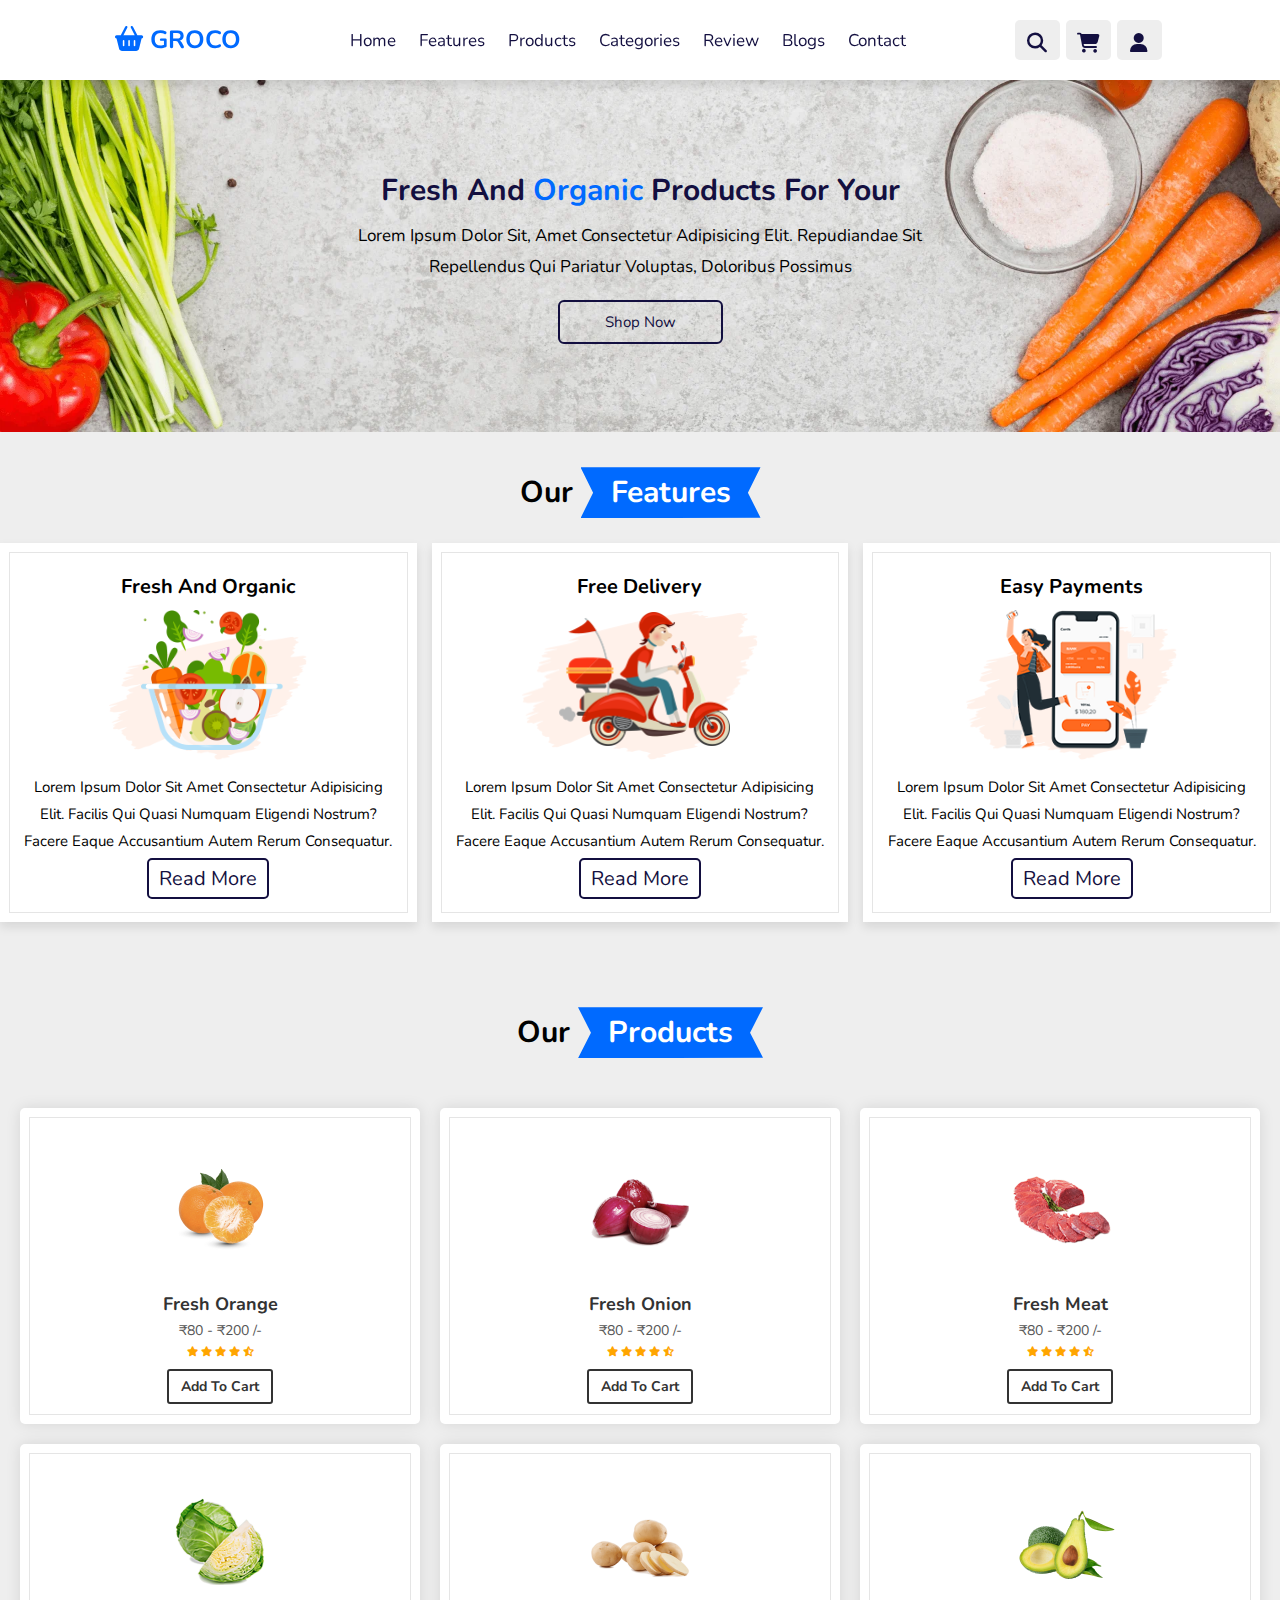
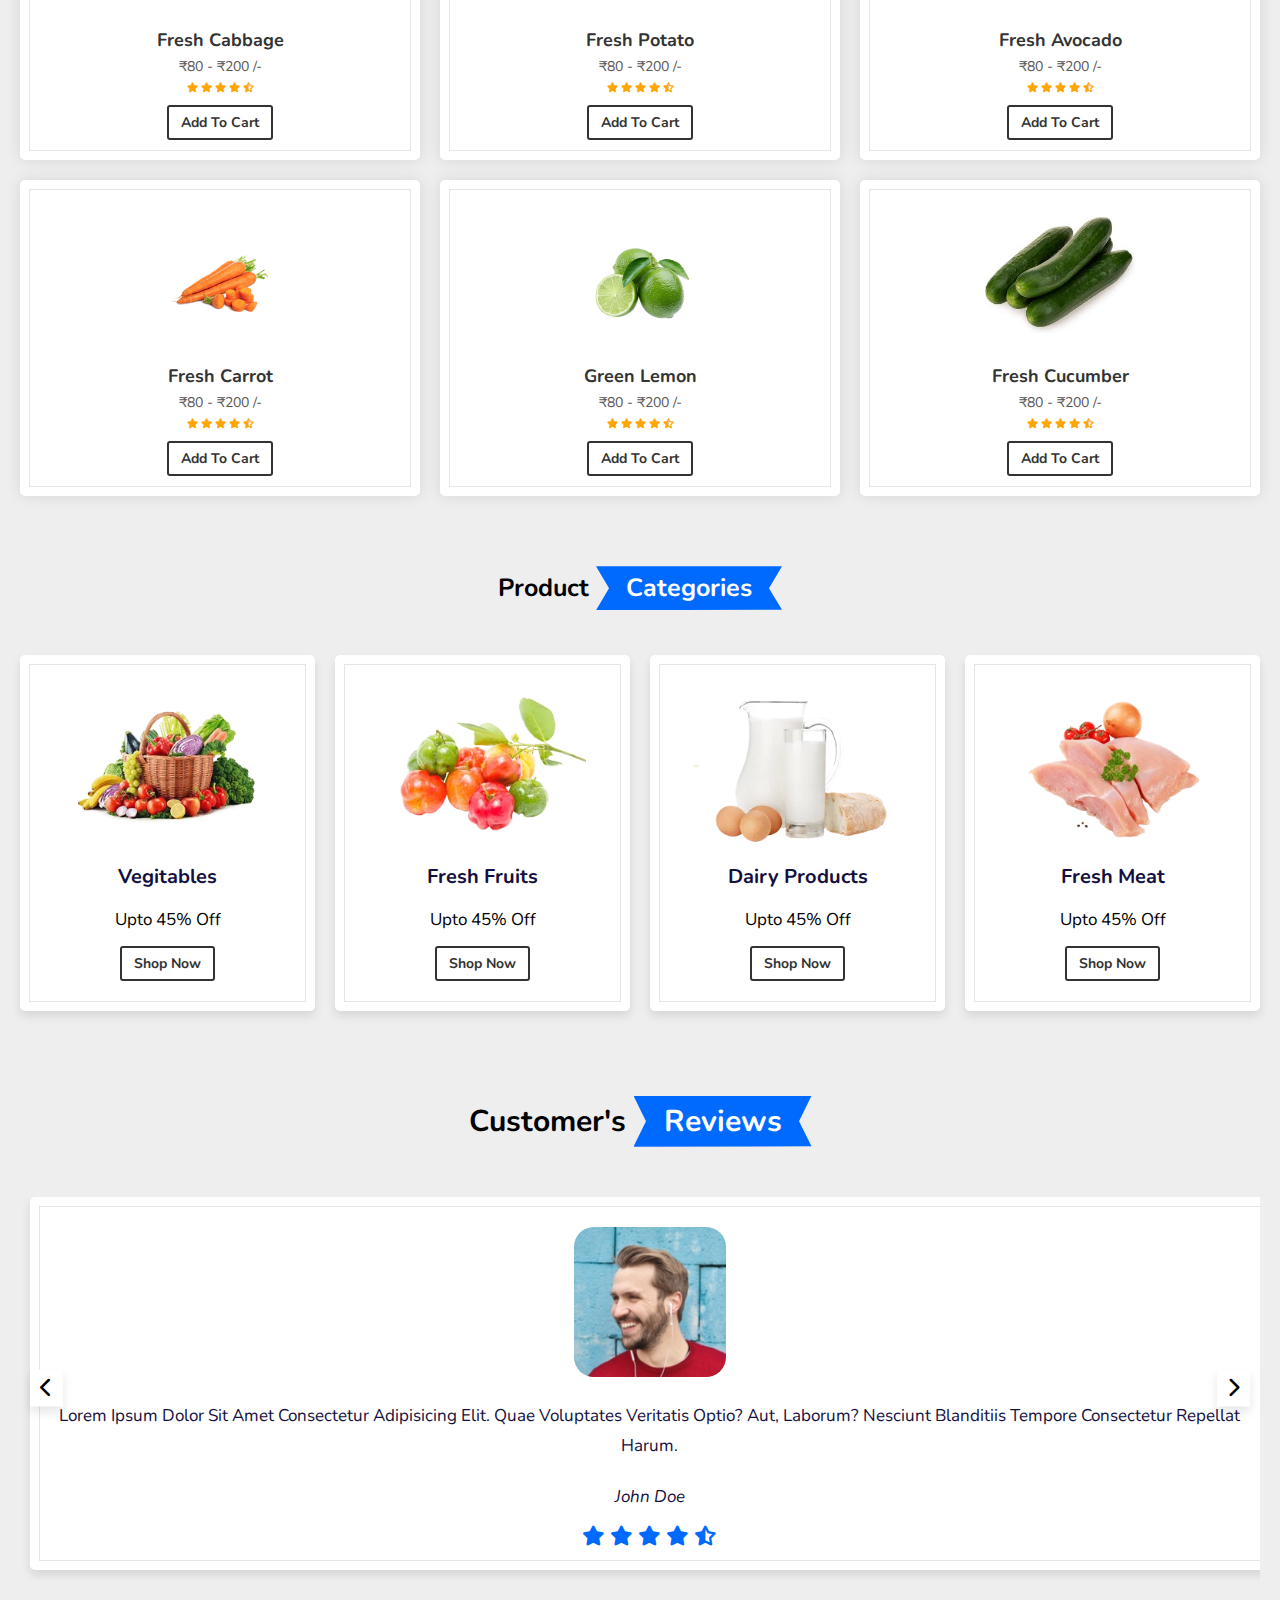
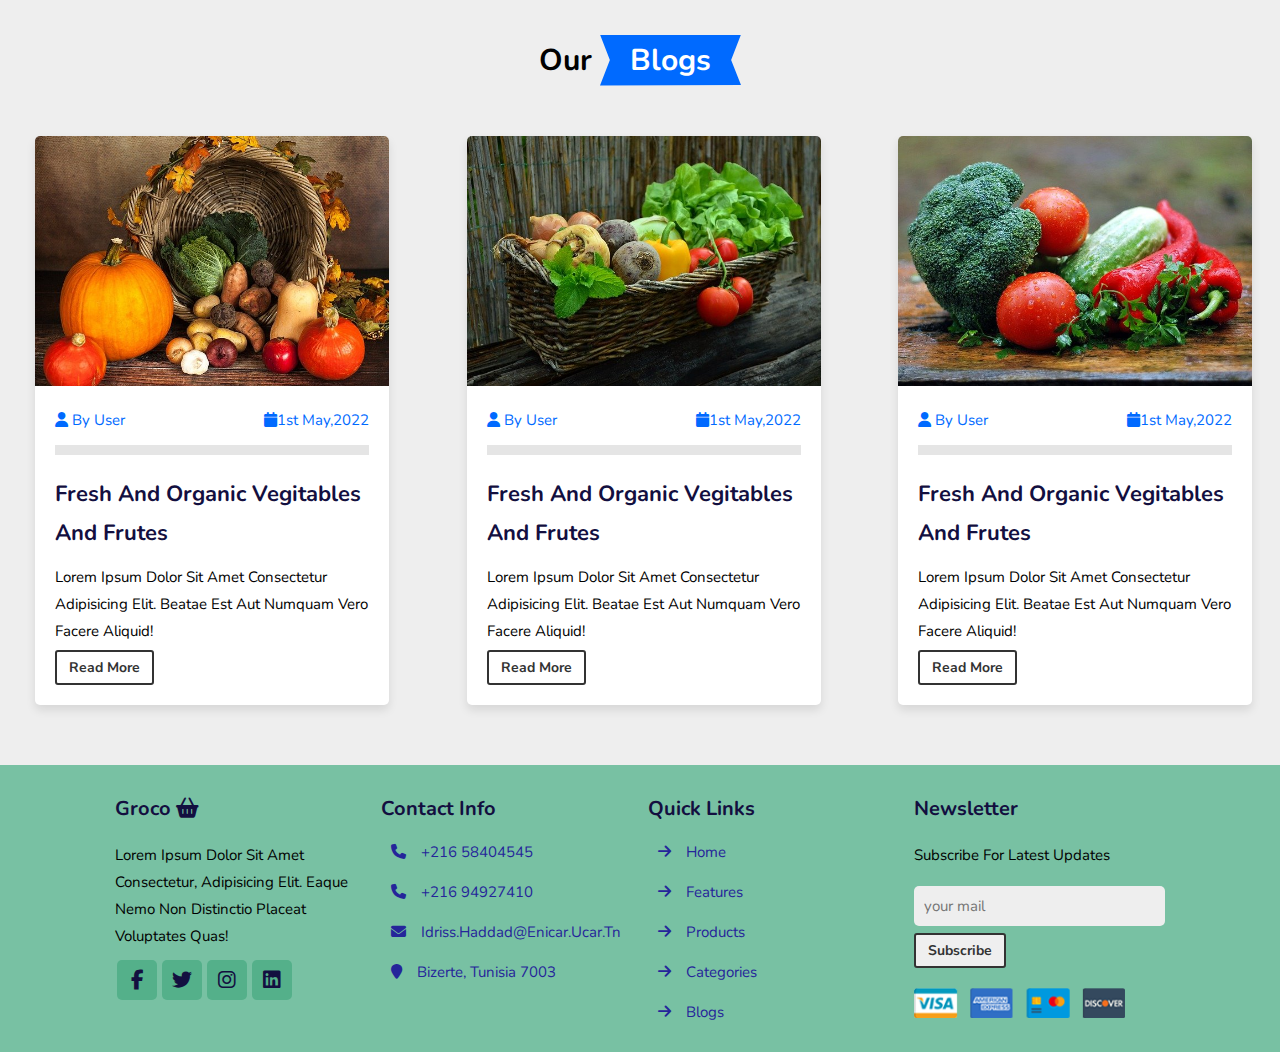
<file: index.html>
<!DOCTYPE html>
<html lang="en">
<head>
    <meta charset="UTF-8">
    <meta name="viewport" content="width=device-width, initial-scale=1.0">
    <title>Groco</title>

    <!-- Fonts and Icons -->
    <link rel="preconnect" href="https://fonts.googleapis.com">
    <link rel="preconnect" href="https://fonts.gstatic.com" crossorigin>
    <link href="https://fonts.googleapis.com/css2?family=Bebas+Neue&family=Edu+AU+VIC+WA+NT+Pre:wght@400..700&family=Open+Sans:ital,wght@0,300..800;1,300..800&family=Poppins:ital,wght@0,100..900;1,100..900&display=swap" rel="stylesheet">
    <link rel="stylesheet" href="https://cdnjs.cloudflare.com/ajax/libs/font-awesome/6.7.2/css/all.min.css" integrity="sha512-Evv84Mr4kqVGRNSgIGL/F/aIDqQb7xQ2vcrdIwxfjThSH8CSR7PBEakCr51Ck+w+/U6swU2Im1vVX0SVk9ABhg==" crossorigin="anonymous" referrerpolicy="no-referrer" />

    <!-- Custom CSS -->
    <link rel="stylesheet" href="style.css">
</head>
<body>

    <!-- Header -->
    <header class="header">
        <a href="#" class="logo"><i class="fas fa-shopping-basket"></i> GROCO</a>

        <nav class="navbar">
            <a href="#home">Home</a>
            <a href="#features">Features</a>
            <a href="#products">Products</a>
            <a href="#categories">Categories</a>
            <a href="#review">Review</a>
            <a href="#blogs">Blogs</a>
            <a href="contact.html">Contact</a>
        </nav>

        <div class="icons">
            <div class="fas fa-bars" id="menu-btn"></div>
            <div class="fas fa-search" id="search-btn"></div>
            <div class="fas fa-shopping-cart" id="cart-btn"></div>
            <div class="fas fa-user" id="login-btn"></div>
        </div>

        <form action="" class="search-form">
            <input type="search" id="search-box" placeholder="Search here...">
            <label for="search-box" class="fas fa-search"></label>
        </form>

        <div class="shopping-cart">
            <div class="box">
                <i class="fas fa-trash"></i>
                <img src="image/cart-img-1.png" alt="">
                <div class="content">
                    <h3>Watermelon</h3>
                    <span class="price">₹60/-</span>
                    <span class="quantity">Qtn: 1</span>
                </div>
            </div>

            <div class="box">
                <i class="fas fa-trash"></i>
                <img src="image/cart-img-2.png" alt="">
                <div class="content">
                    <h3>Onion</h3>
                    <span class="price">₹40/-</span>
                    <span class="quantity">Qtn: 1kg</span>
                </div>
            </div>

            <div class="box">
                <i class="fas fa-trash"></i>
                <img src="image/cart-img-3.png" alt="">
                <div class="content">
                    <h3>Chicken</h3>
                    <span class="price">₹200/-</span>
                    <span class="quantity">Qtn: 1kg</span>
                </div>
            </div>

            <div class="total">Total: ₹300/-</div>
            <a href="#" class="btn">Checkout</a>
        </div>
        <form action="" class="login-form">
            <h3>Login now</h3>
            <input type="email" name="" id="" class="box" placeholder="your email">
            <input type="password" name="" id="" class="box" placeholder="password">
            <p>forgot password ?<a href="#"class="links"> click here</a></p>
            <p>Don't have account ?<a href="login.html" class="links"> click here</a></p>
            <input type="submit" value="login now" class="btn">
        </form>
    </header>
    <section class="home" id="home">
        <div class="content">
            <h3>Fresh and <span>Organic</span> products for your</h3>
            <p>Lorem ipsum dolor sit, amet consectetur adipisicing elit. Repudiandae sit repellendus qui pariatur voluptas, doloribus possimus</p>
            <a href="" class="btn">shop now</a>
        </div>
    </section>

    <section class="features" id="features">
        <h1 class="heading">our <span>Features</span></h1>

        <div class="box-container">
            <div class="box">
                <h1>Fresh and Organic</h1>
                <img src="image\feature-img-1.png">
                <p>Lorem ipsum dolor sit amet consectetur adipisicing elit. Facilis qui quasi numquam eligendi nostrum? Facere eaque accusantium autem rerum consequatur.</p>
                <a href="#" class="btn">Read more</a>
            </div>

            <div class="box">
                <h1>Free delivery</h1>
                <img src="image\feature-img-2.png">
                <p>Lorem ipsum dolor sit amet consectetur adipisicing elit. Facilis qui quasi numquam eligendi nostrum? Facere eaque accusantium autem rerum consequatur.</p>
                <a href="#" class="btn">Read more</a>
            </div>

            <div class="box">
                <h1>Easy payments</h1>
                <img src="image\feature-img-3.png">
                <p>Lorem ipsum dolor sit amet consectetur adipisicing elit. Facilis qui quasi numquam eligendi nostrum? Facere eaque accusantium autem rerum consequatur.</p>
                <a href="#" class="btn">Read more</a>
            </div>
        </div>
    </section>

    <section class="products" id="products">
        <h1 class="heading">Our <span>Products</span></h1>
    
        <div class="product-container">
            <div class="product-box">
                <img src="image/product-1.png" alt="">
                <h3>Fresh Orange</h3>
                <div class="price">₹80 - ₹200 /-</div>
                <div class="star">
                    <i class="fas fa-star"></i>
                    <i class="fas fa-star"></i>
                    <i class="fas fa-star"></i>
                    <i class="fas fa-star"></i>
                    <i class="fas fa-star-half-alt"></i>
                </div>
                <a href="#" class="btn">Add to cart</a>
            </div>
    
            <div class="product-box">
                <img src="image/product-2.png" alt="">
                <h3>Fresh Onion</h3>
                <div class="price">₹80 - ₹200 /-</div>
                <div class="star">
                    <i class="fas fa-star"></i>
                    <i class="fas fa-star"></i>
                    <i class="fas fa-star"></i>
                    <i class="fas fa-star"></i>
                    <i class="fas fa-star-half-alt"></i>
                </div>
                <a href="#" class="btn">Add to cart</a>
            </div>
    
            <div class="product-box">
                <img src="image/product-3.png" alt="">
                <h3>Fresh Meat</h3>
                <div class="price">₹80 - ₹200 /-</div>
                <div class="star">
                    <i class="fas fa-star"></i>
                    <i class="fas fa-star"></i>
                    <i class="fas fa-star"></i>
                    <i class="fas fa-star"></i>
                    <i class="fas fa-star-half-alt"></i>
                </div>
                <a href="#" class="btn">Add to cart</a>
            </div>
    
            <div class="product-box">
                <img src="image/product-4.png" alt="">
                <h3>Fresh Cabbage</h3>
                <div class="price">₹80 - ₹200 /-</div>
                <div class="star">
                    <i class="fas fa-star"></i>
                    <i class="fas fa-star"></i>
                    <i class="fas fa-star"></i>
                    <i class="fas fa-star"></i>
                    <i class="fas fa-star-half-alt"></i>
                </div>
                <a href="#" class="btn">Add to cart</a>
            </div>
    
            <div class="product-box">
                <img src="image/product-5.png" alt="">
                <h3>Fresh Potato</h3>
                <div class="price">₹80 - ₹200 /-</div>
                <div class="star">
                    <i class="fas fa-star"></i>
                    <i class="fas fa-star"></i>
                    <i class="fas fa-star"></i>
                    <i class="fas fa-star"></i>
                    <i class="fas fa-star-half-alt"></i>
                </div>
                <a href="#" class="btn">Add to cart</a>
            </div>
    
            <div class="product-box">
                <img src="image/product-6.png" alt="">
                <h3>Fresh Avocado</h3>
                <div class="price">₹80 - ₹200 /-</div>
                <div class="star">
                    <i class="fas fa-star"></i>
                    <i class="fas fa-star"></i>
                    <i class="fas fa-star"></i>
                    <i class="fas fa-star"></i>
                    <i class="fas fa-star-half-alt"></i>
                </div>
                <a href="#" class="btn">Add to cart</a>
            </div>
    
            <div class="product-box">
                <img src="image/product-7.png" alt="">
                <h3>Fresh Carrot</h3>
                <div class="price">₹80 - ₹200 /-</div>
                <div class="star">
                    <i class="fas fa-star"></i>
                    <i class="fas fa-star"></i>
                    <i class="fas fa-star"></i>
                    <i class="fas fa-star"></i>
                    <i class="fas fa-star-half-alt"></i>
                </div>
                <a href="#" class="btn">Add to cart</a>
            </div>
    
            <div class="product-box">
                <img src="image/product-8.png" alt="">
                <h3>Green Lemon</h3>
                <div class="price">₹80 - ₹200 /-</div>
                <div class="star">
                    <i class="fas fa-star"></i>
                    <i class="fas fa-star"></i>
                    <i class="fas fa-star"></i>
                    <i class="fas fa-star"></i>
                    <i class="fas fa-star-half-alt"></i>
                </div>
                <a href="#" class="btn">Add to cart</a>
            </div>

            <div class="product-box">
                <img src="image/product-10.jpeg" alt="">
                <h3>Fresh Cucumber</h3>
                <div class="price">₹80 - ₹200 /-</div>
                <div class="star">
                    <i class="fas fa-star"></i>
                    <i class="fas fa-star"></i>
                    <i class="fas fa-star"></i>
                    <i class="fas fa-star"></i>
                    <i class="fas fa-star-half-alt"></i>
                </div>
                <a href="#" class="btn">Add to cart</a>
            </div>
        </div>
    </section>

    <section class="categories" id="categories">
        <h1 class="heading">product <span>Categories</span></h1>
        <div class="box-container">
            <div class="box">
                <img src="image/cat-1.png" alt="">
                <h3>vegitables</h3>
                <p>Upto 45% off</p>
                <a href="#" class="btn">shop now</a>
            </div>
            <div class="box">
                <img src="image/cat-2.png" alt="">
                <h3>Fresh fruits</h3>
                <p>Upto 45% off</p>
                <a href="#" class="btn">shop now</a>
            </div>
            <div class="box">
                <img src="image/cat-3.png" alt="">
                <h3>Dairy Products</h3>
                <p>Upto 45% off</p>
                <a href="#" class="btn">shop now</a>
            </div>
            <div class="box">
                <img src="image/cat-4.png" alt="">
                <h3>Fresh meat</h3>
                <p>Upto 45% off</p>
                <a href="#" class="btn">shop now</a>
            </div>
        </div>
    </section>

    <section class="review" id="review">
        <h1 class="heading">Customer's <span>Reviews</span></h1>
        <div class="review-container">
            <button class="nav-btn prev-btn"><i class="fas fa-chevron-left"></i></button>
            <div class="review-slider">
                <div class="review-box">
                    <img src="image/pic-1.png" alt="Customer 1">
                    <p>Lorem ipsum dolor sit amet consectetur adipisicing elit. Quae voluptates veritatis optio? Aut, laborum? Nesciunt blanditiis tempore consectetur repellat harum.</p>
                    <p class="name">John Doe</p>
                    <div class="star">
                        <i class="fas fa-star"></i>
                        <i class="fas fa-star"></i>
                        <i class="fas fa-star"></i>
                        <i class="fas fa-star"></i>
                        <i class="fas fa-star-half-alt"></i>
                    </div>
                </div>
                <div class="review-box">
                    <img src="image/pic-2.png" alt="Customer 2">
                    <p>Consectetur adipiscing elit. Sed do eiusmod tempor incididunt ut labore et dolore magna aliqua. Ut enim ad minim veniam.</p>
                    <p class="name">Jane Smith</p>
                    <div class="star">
                        <i class="fas fa-star"></i>
                        <i class="fas fa-star"></i>
                        <i class="fas fa-star"></i>
                        <i class="fas fa-star"></i>
                        <i class="fas fa-star"></i>
                    </div>
                </div>
                <div class="review-box">
                    <img src="image/pic-3.png" alt="Customer 3">
                    <p>Duis aute irure dolor in reprehenderit in voluptate velit esse cillum dolore eu fugiat nulla pariatur.</p>
                    <p class="name">Alice Johnson</p>
                    <div class="star">
                        <i class="fas fa-star"></i>
                        <i class="fas fa-star"></i>
                        <i class="fas fa-star"></i>
                        <i class="fas fa-star"></i>
                        <i class="fas fa-star-half-alt"></i>
                    </div>
                </div>
            </div>
            <button class="nav-btn next-btn"><i class="fas fa-chevron-right"></i></button>
        </div>
    </section>
    
    <section class="blogs" id="blogs">
        <h1 class="heading">Our <span>Blogs</span></h1>
        <div class="box-container">
            <div class="box">
                <img src="image/blog-1.jpg" alt="">
                <div class="content">
                    <div class="icons">
                        <a href="#"><i class="fas fa-user"></i> by user</a>
                        <a href="#"><i class="fas fa-calendar"></i>1st may,2022</a>
                    </div>
                    <h3>Fresh and organic Vegitables and frutes</h3>
                    <p>Lorem ipsum dolor sit amet consectetur adipisicing elit. Beatae est aut numquam vero facere aliquid!</p>
                    <a href="#" class="btn">read more</a>
                </div>
            </div>
            <div class="box">
                <img src="image/blog-2.jpg" alt="">
                <div class="content">
                    <div class="icons">
                        <a href="#"><i class="fas fa-user"></i> by user</a>
                        <a href="#"><i class="fas fa-calendar"></i>1st may,2022</a>
                    </div>
                    <h3>Fresh and organic Vegitables and frutes</h3>
                    <p>Lorem ipsum dolor sit amet consectetur adipisicing elit. Beatae est aut numquam vero facere aliquid!</p>
                    <a href="#" class="btn">read more</a>
                </div>
            </div>
            <div class="box">
                <img src="image/blog-3.jpg" alt="">
                <div class="content">
                    <div class="icons">
                        <a href="#"><i class="fas fa-user"></i> by user</a>
                        <a href="#"><i class="fas fa-calendar"></i>1st may,2022</a>
                    </div>
                    <h3>Fresh and organic Vegitables and frutes</h3>
                    <p>Lorem ipsum dolor sit amet consectetur adipisicing elit. Beatae est aut numquam vero facere aliquid!</p>
                    <a href="" class="btn">read more</a>
                </div>
            </div>
        </div>
    </section>

    <!-- Custom JS -->
    <script src="script.js"></script>
</body>

<footer class="footer">
    <!-- <h3></h3> -->
    <div class="box-container">
        <div class="box">
            <h3>groco <i class="fas fa-shopping-basket"></i></h3>
            <p>Lorem ipsum dolor sit amet consectetur, adipisicing elit. Eaque nemo non distinctio placeat voluptates quas!</p>
            <div class="share">
                <a href="#" class="fab fa-facebook-f"></a>
                <a href="#" class="fab fa-twitter"></a>
                <a href="#" class="fab fa-instagram"></a>
                <a href="#" class="fab fa-linkedin"></a>
            </div>
        </div>
        <div class="box">
            <h3>contact Info</h3>
            <a href="#" class="links"><i class="fas fa-phone"></i>+216 58404545</a>
            <a href="#" class="links"><i class="fas fa-phone"></i>+216 94927410</a>
            <a href="#" class="links"><i class="fas fa-envelope"></i>idriss.haddad@enicar.ucar.tn</a>
            <a href="#" class="links"><i class="fa fa-map-marker"></i>Bizerte, Tunisia 7003</a>
        </div>
        <div class="box">
            <h3>Quick Links</h3>
            <a href="#home" class="links"><i class="fas fa-arrow-right"></i>home</a>
            <a href="#features" class="links"><i class="fas fa-arrow-right"></i>features</a>
            <a href="#products" class="links"><i class="fas fa-arrow-right"></i>products</a>
            <a href="#categories" class="links"><i class="fas fa-arrow-right"></i>categories</a>
            <a href="#blogs" class="links"><i class="fas fa-arrow-right"></i>blogs</a>
           
        </div>
        <div class="box">
            <h3>Newsletter</h3>
            <p>subscribe for latest updates</p>
            <input type="email" name="" id="" class="email" placeholder="your mail">
            <input type="submit" value="subscribe" class="btn">
            <img src="image/payment.png" class="payment-img" alt="">
        </div>
    </div>
</footer>
</html>
</file>
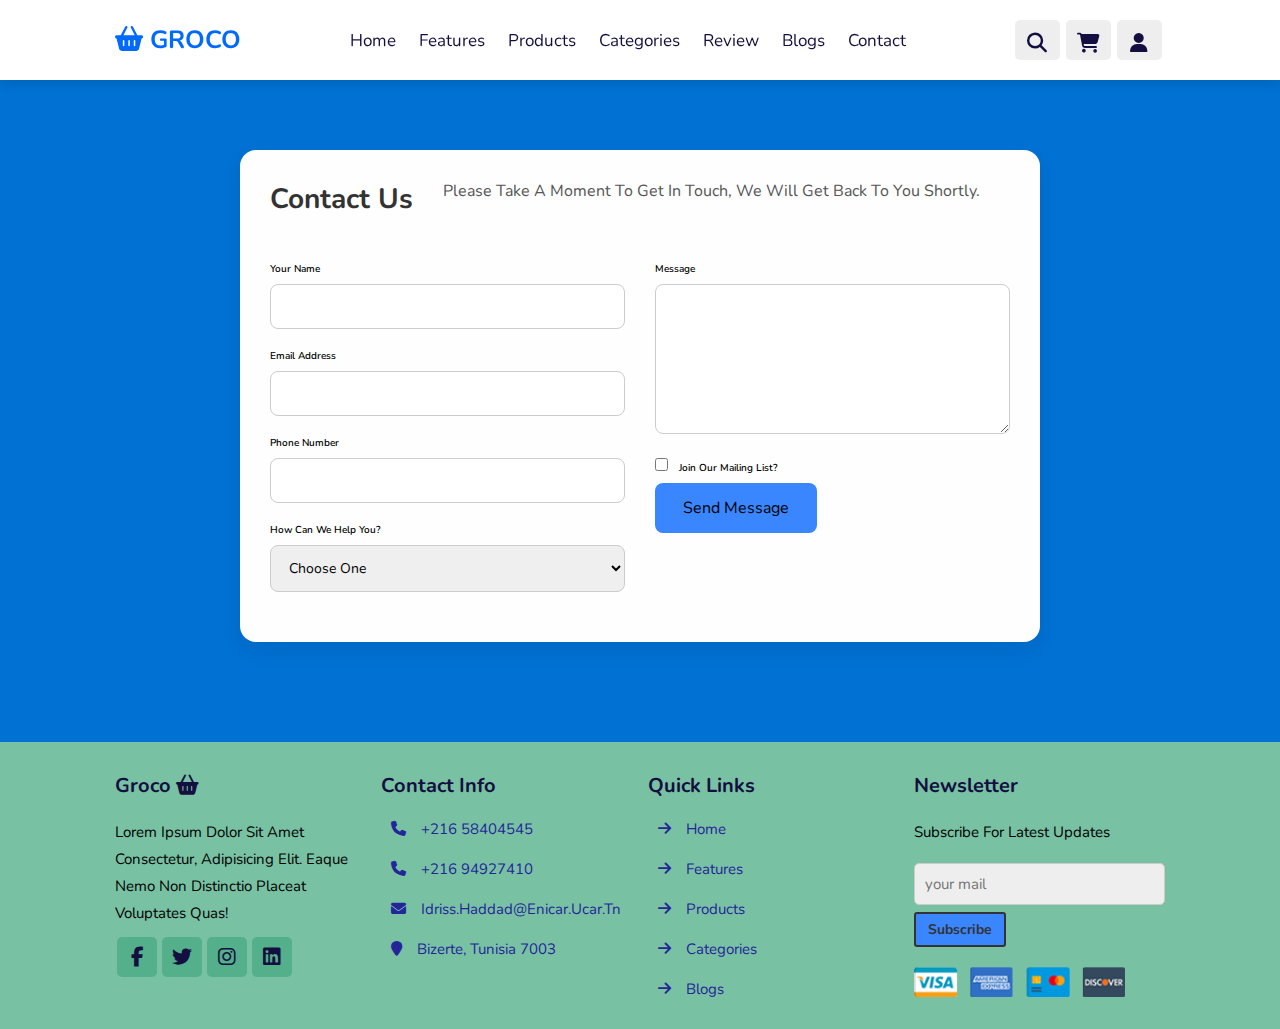
<file: contact.html>
<!DOCTYPE html>
<html lang="en">
<head>
    <meta charset="UTF-8">
    <meta name="viewport" content="width=device-width, initial-scale=1.0">
    <title>Groco Navbar Skeleton</title>

    <!-- Fonts and Icons -->
    <link rel="preconnect" href="https://fonts.googleapis.com">
    <link rel="preconnect" href="https://fonts.gstatic.com" crossorigin>
    <link href="https://fonts.googleapis.com/css2?family=Bebas+Neue&display=swap" rel="stylesheet">
    <link rel="stylesheet" href="https://cdnjs.cloudflare.com/ajax/libs/font-awesome/6.7.2/css/all.min.css" integrity="sha512-Evv84Mr4kqVGRNSgIGL/F/aIDqQb7xQ2vcrdIwxfjThSH8CSR7PBEakCr51Ck+w+/U6swU2Im1vVX0SVk9ABhg==" crossorigin="anonymous" referrerpolicy="no-referrer" />

    <!-- Custom CSS -->
    <link rel="stylesheet" href="contactstyle.css">
</head>
<body>
  <!-- Header -->
  <header ader class="header">
    <a href="index.html#home" class="logo"><i class="fas fa-shopping-basket"></i> GROCO</a>

    <nav class="navbar">
        <a href="index.html">Home</a>
        <a href="index.html#features">Features</a>
        <a href="index.html#products">Products</a>
        <a href="index.html#categories">Categories</a>
        <a href="index.html#review">Review</a>
        <a href="index.html#blogs">Blogs</a>
        <a href="contact.html">Contact</a>
      </nav>

    <div class="icons">
        <div class="fas fa-bars" id="menu-btn"></div>
        <div class="fas fa-search" id="search-btn"></div>
        <div class="fas fa-shopping-cart" id="cart-btn"></div>
        <div class="fas fa-user" id="login-btn"></div>
    </div>

    <form action="" class="search-form">
        <input type="search" id="search-box" placeholder="Search here...">
        <label for="search-box" class="fas fa-search"></label>
    </form>

    <div class="shopping-cart">
        <div class="box">
            <i class="fas fa-trash"></i>
            <img src="image/cart-img-1.png" alt="">
            <div class="content">
                <h3>Watermelon</h3>
                <span class="price">₹60/-</span>
                <span class="quantity">Qtn: 1</span>
            </div>
        </div>

        <div class="box">
            <i class="fas fa-trash"></i>
            <img src="image/cart-img-2.png" alt="">
            <div class="content">
                <h3>Onion</h3>
                <span class="price">₹40/-</span>
                <span class="quantity">Qtn: 1kg</span>
            </div>
        </div>

        <div class="box">
            <i class="fas fa-trash"></i>
            <img src="image/cart-img-3.png" alt="">
            <div class="content">
                <h3>Chicken</h3>
                <span class="price">₹200/-</span>
                <span class="quantity">Qtn: 1kg</span>
            </div>
        </div>

        <div class="total">Total: ₹300/-</div>
        <a href="#" class="btn">Checkout</a>
    </div>
    <form action="" class="login-form">
        <h3>Login now</h3>
        <input type="email" name="" id="" class="box" placeholder="your email">
        <input type="password" name="" id="" class="box" placeholder="password">
        <p>forgot password ?<a href="#"class="links"> click here</a></p>
        <p>Don't have account ?<a href="login.html" class="links"> click here</a></p>
        <input type="submit" value="login now" class="btn">
    </form>
</header>
<div class="form-container">
    <form action="#" method="post">
        <h1>Contact Us</h1>
        <p>Please take a moment to get in touch, we will get back to you shortly.</p>
      
        <div class="column">
          <label for="the-name">Your Name</label>
          <input type="text" name="name" id="the-name">
      
          <label for="the-email">Email Address</label>
          <input type="email" name="email" id="the-email">
      
          <label for="the-phone">Phone Number</label>
          <input type="tel" name="phone" id="the-phone">
      
          <label for="the-reason">How can we help you?</label>
          <select name="reason" id="the-reason">
          <option value="">Choose one</option>
          <option value="">I have a problem with my order/option>
          <option value="">I want to request a product</option>
          <option value="">I need help with delivery</option>
          <option value="">I have a question about payment</option>
          <option value="">I want to report an issue with a product</option>
          <option value="other">Other inquiry</option>
        </select>
        </div>
        <div class="column">
          <label for="the-message">Message</label>
          <textarea name="message" id="the-message"></textarea>
          <label>
          <input type="checkbox" name="newsletter" value="yes"> Join our mailing list?
          </label>
          <input type="submit" value="Send Message">
        </div>
      </form>

</div>



    <script src="contactscript.js"></script>
</body>

<footer class="footer">
    <div class="box-container">
        <div class="box">
            <h3>groco <i class="fas fa-shopping-basket"></i></h3>
            <p>Lorem ipsum dolor sit amet consectetur, adipisicing elit. Eaque nemo non distinctio placeat voluptates quas!</p>
            <div class="share">
                <a href="#" class="fab fa-facebook-f"></a>
                <a href="#" class="fab fa-twitter"></a>
                <a href="#" class="fab fa-instagram"></a>
                <a href="#" class="fab fa-linkedin"></a>
            </div>
        </div>
        <div class="box">
            <h3>contact Info</h3>
            <a href="#" class="links"><i class="fas fa-phone"></i>+216 58404545</a>
            <a href="#" class="links"><i class="fas fa-phone"></i>+216 94927410</a>
            <a href="#" class="links"><i class="fas fa-envelope"></i>idriss.haddad@enicar.ucar.tn</a>
            <a href="#" class="links"><i class="fa fa-map-marker"></i>Bizerte, Tunisia 7003</a>
        </div>
        <div class="box">
            <h3>Quick Links</h3>
            <a href="#home" class="links"><i class="fas fa-arrow-right"></i>home</a>
            <a href="#features" class="links"><i class="fas fa-arrow-right"></i>features</a>
            <a href="#products" class="links"><i class="fas fa-arrow-right"></i>products</a>
            <a href="#categories" class="links"><i class="fas fa-arrow-right"></i>categories</a>
            <a href="#blogs" class="links"><i class="fas fa-arrow-right"></i>blogs</a>
        </div>
        <div class="box">
            <h3>Newsletter</h3>
            <p>subscribe for latest updates</p>
            <input type="email" name="" id="" class="email" placeholder="your mail">
            <input type="submit" value="subscribe" class="btn">
            <img src="image/payment.png" class="payment-img" alt="">
        </div>
    </div>
</footer>


</html>
</file>
<file: style.css>
@import url('https://fonts.googleapis.com/css2?family=Bebas+Neue&family=Edu+AU+VIC+WA+NT+Pre:wght@400..700&family=Nunito:ital,wght@0,200..1000;1,200..1000&family=Open+Sans:ital,wght@0,300..800;1,300..800&family=Poppins:ital,wght@0,100;0,200;0,300;0,400;0,500;0,600;0,700;0,800;0,900;1,100;1,200;1,300;1,400;1,500;1,600;1,700;1,800;1,900&display=swap');

:root {
    --orange: #006aff;
    --black: #130f40;
    --light-color: #666;
    --box-shadow: 0 .5rem 1rem rgba(0, 0, 0, .1);
    --border: 1rem solid rgba(0, 0, 0, .1);
    --outline: .1rem solid rgba(0, 0, 0, .1);
    --outline-hover: .2rem solid var(--black);
}

*{
    font-family: 'Nunito', sans-serif;
    margin: 0;
    padding: 0;
    box-sizing: border-box;
    outline: none;
    border: none;
    text-decoration: none;
    text-transform: capitalize;
    transition: all .2s linear;
}

html {
    font-size: 62.5%;
    scroll-behavior: smooth;
    scroll-padding-top: 7rem;
}

body {
    background: #eee;
}

.header {
    position: fixed;
    top: 0;
    left: 0;
    right: 0;
    z-index: 1000;
    display: flex;
    align-items: center;
    justify-content: space-between;
    padding: 2rem 9%;
    background: #fff;
    box-shadow: var(--box-shadow);
}

.header .logo {
    font-size: 2.5rem;
    font-weight: bolder;
    color: var(--orange);
}

.header .logo i {
    color: var(--orange);
}

.header .navbar a {
    font-size: 1.7rem;
    margin: 0 1rem;
    color: var(--black);
}

.header .navbar a:hover {
    color: var(--orange);
}

.header .icons div {
    height: 4rem;
    width: 4.5rem;
    line-height: 4.5rem;
    border-radius: .5rem;
    background: #eee;
    color: var(--black);
    font-size: 2rem;
    margin-right: .3rem;
    cursor: pointer;
    text-align: center;
}

.header .icons div:hover {
    background-color: var(--orange);
}

#menu-btn {
    display: none;
}

.header .search-form {
    position: absolute;
    top: 110%;
    right: -110%;
    max-width: 50rem;
    height: 4.5rem;
    background: #fff;
    border-radius: .5rem;
    overflow: hidden;
    display: flex;
    align-items: center;
    box-shadow: var(--box-shadow);
}

.header .search-form.active {
    right: 2rem;
    transition: .2s linear;
}

.header .search-form input {
    height: 100%;
    width: 100%;
    background: none;
    text-transform: none;
    font-size: 1.6rem;
    color: var(--black);
    padding: 0 1.5rem;
}

.header .search-form label {
    font-size: 2.2rem;
    padding-right: 1.5rem;
    color: var(--black);
    cursor: pointer;
}

.header .search-form label:hover {
    color: var(--orange);
}
.header .shopping-cart{
    position: absolute;
    top: 110%; right: -110%;
    padding: 1rem;
    border-radius: .5rem;
    box-shadow: var(--box-shadow);
    width: 30rem;
    background: #fff;
}
.header .shopping-cart.active{
    right: 2rem;
    transition: .4s linear;
}
.header .shopping-cart .box{
    display: flex;
    align-items: center;
    gap: 1rem;
    position: relative;
    margin: 1rem 0;
}
.header .shopping-cart .box img{
    height: 10rem;
}
.header .shopping-cart .fa-trash{
    font-size: 2rem;
    position: absolute;
    top: 50%;
    right: 2rem;
    cursor: pointer;
    color: var(--light-colour);
    transform: translateY(-50%);
}
.header .shopping-cart .fa-trash:hover{
    color: var(--green);
}

.header .shopping-cart .box .content h3{
    color: var(--black);
    font-size: 1.7rem;
    padding-bottom: 1rem;
}
.header .shopping-cart .box .content span{
    color: var(--light-colour);
    font-size: 1.7rem;
}
.header .shopping-cart .box .content .quantity{
    padding-left: 1rem;
}

.header .shopping-cart .total{
    font-size: 2.5rem;
    padding: 1rem 0;
    text-align: center;
    color: var(--black);
}
.header .shopping-cart .btn{
    display: block;
    text-align: center;
    font-size: 20px;
    text-decoration: none;
    color: var(--black);
    margin: 1rem 0;
    border: 2px solid var(--black);
    border-radius: 5px;
    transition: 0.3s ease;

}

.header .shopping-cart .btn:hover {
    background-color: #ff7800;
    color: white;
    border-color: #ff5700;
}

.header .login-form{
    position: absolute;
    top: 110%; right: -110%;
    width: 30rem;
    box-shadow: var(--box-shadow);
    padding: 2rem;
    border-radius: .5rem;
    background: #fff;
    text-align: center;
}
header .login-form.active{
    right: 2rem;
    transform: .4s linear;
}
.header .login-form h3{
    font-size: 2.5rem;
    text-transform: uppercase;
    color: var(--black);
}
.header .login-form .box{
    margin: 1.5rem 0;
    background: #eee;
    border-radius: .5rem;
    padding: 1rem;
    font-size: 1.5rem;
    color: var(--black);
    text-transform: none;
}
.header .login-form p{
    font-size: 1.4rem;
    padding: .5rem 0;
    color: var(--light-colour);
}
.header .login-form p a{
    color: var(--orqnge);
    text-decoration: underline;
}

.header .login-form .btn {
    background-color:#fff;
    border: 2px solid var(--black);
    border-radius: 5px;
    transition: 0.3s ease;
    padding:10px 45px;
    margin-top: 10px;
    font-size: 15px;
}

.header .login-form .btn:hover {
    background-color: var(--orange);
}

.header .login-form .links {
    color: var(--orange);
}

.home {
    display: flex;
    align-items: center;
    padding-top: 17rem;
    padding-bottom: 10rem;
    background: url(../image/banner-bg.webp) no-repeat;
    background-size: cover;

}
.home{
    display: flex;
    align-items: center;
    justify-content: center;
    background: url(../image/banner-bg.webp) no-repeat;
    background-size: cover;
    padding-top: 17rem;
    padding-bottom: 10rem;
}
.home .content{
    text-align: center;
    width: 60rem;
}
.home .content h3{
    font-size: 3rem;
    color: var(--black);
}
.home .content h3 span{
    color: var(--orange);
}
.home .content p{
    font-size: 1.7rem;
    color: var(--light-colour);
    padding: 1rem 0;
    line-height: 1.8;
    margin-bottom: 20px
}
.home .content .btn {
    border: 2px solid var(--black);
    border-radius: 6px;
    transition: 0.3s ease;
    padding: 10px 45px;
    margin-top: 20px; /* Space above the button */
    font-size: 15px;
    color: #130f40;
}

.home .content .btn:hover {
    background-color: var(--orange);
}

.features .heading {
    font-size: 30px;
    margin-top:35px;
    text-align: center;
    

}
.features .heading span {
    color: rgb(255, 255, 255);
    display: inline-block;
    clip-path: polygon(100% 0px, 93% 50%, 100% 99%, 0% 100%, 7% 50%, 0% 0%);
    background: var(--orange);
    padding: 0.5rem 3rem;
}

.features .box-container{
    display: grid;
    grid-template-columns: repeat(auto-fit,minmax(30rem, 1fr));
    gap: 1.5rem;
}

.features .box-container .box {
    padding: 3rem 2rem;
    background: #fff;
    outline: var(--outline);
    outline-offset: -1rem;
    text-align: center;
    box-shadow: var(--box-shadow);
    margin-top: 25px;

}
.features .box-container .box:hover{
    outline: var(--outline-hover);
    outline-offset: 0rem;
}


.features .box-container .box img {
    margin: 1rem 0;
    height: 15rem;
}

.features .box-container .box h3{
    font-size: 2.5rem;
    line-height: 1.8;
    color: var(--black);
}
.features .box-container .box p{
    font-size: 1.5rem;
    line-height: 1.8;
    color: var(--light-colour);
    margin-bottom: 10px;
}
.features .box-container .btn {
    font-size: 20px;
    color: var(--black);
    border: 2px solid;
    border-radius: 5px;
    padding: 5px 10px;
    margin-top: 20px;

}

.features .box-container .btn:hover {
    background-color: var(--orange);
}

.products {
    background: #eee;
    padding: 5rem 2rem;
  }
  

 .products .heading {
    font-size: 30px;
    margin-top:35px;
    text-align: center;
    margin-bottom: 50px;
 }

  .products .heading span {
    color: rgb(255, 255, 255);
    display: inline-block;
    clip-path: polygon(100% 0px, 93% 50%, 100% 99%, 0% 100%, 7% 50%, 0% 0%);
    background: var(--orange);
    padding: 0.5rem 3rem;
}
  .product-container {
    display: grid;
    background: #eee;
    grid-template-columns: repeat(3, 1fr);
    gap: 2rem;
    margin-top: 2rem;
  }
  
  .product-box {
    background: #fff;
    border-radius: .5rem;
    text-align: center;
    padding: 2rem;
    box-shadow: 0 0 15px rgba(0, 0, 0, 0.1);
    transition: 0.3s;
    outline: var(--outline);
    outline-offset: -1rem;
  }
  
  .product-box:hover {
    transform: translateY(-5px);
    outline: var(--outline-hover);
    outline-offset: 0rem;
    box-shadow: 0 15px 25px rgba(0, 0, 0, 0.2);

  }
  
  .product-box img {
    width: 150px;
    height: 150px;
    object-fit: contain;
    margin-bottom: 1rem;
  }
  
  .product-box h3 {
    font-size: 1.8rem;
    color: #333;
  }
  
  .product-box .price {
    font-size: 1.4rem;
    color: #555;
    margin: 0.5rem 0;
  }
  
  .product-box .star {
    color: orange;
    margin-bottom: 1rem;
  }
  
  .product-box .btn {
    display: inline-block;
    padding: 0.6rem 1.2rem;
    border: 2px solid #333;
    font-size: 14px;
    color: #333;
    border-radius: .3rem;
    text-decoration: none;
    font-weight: bold
  }
 .product-box .btn:hover {
    background-color: var(--orange);
 }

 .categories {
    background: #eee;
    padding: 2rem 2rem;
 }
 .categories .box-container{
    display: grid;
    background: #eee;
    grid-template-columns: repeat(4,1fr);
    gap: 2rem;
    margin-top: 2rem;
}
.categories .box-container .box{
   padding: 3rem 2rem;
   border-radius: 0.5rem;
   background: #fff;
   box-shadow: var(--box-shadow);
   outline: var(--outline);
   outline-offset: -1rem;
   text-align: center;
   margin-bottom: 10px;
}
.categories .box-container .box:hover{
    outline: var(--outline-hover);
    outline-offset: 0rem;
}
.categories .box-container .box img{
    margin: 1rem 0;
    height: 15rem;
}
.categories .box-container .box h3{
    font-size: 2rem;
    color: var(--black);
    line-height: 1.8;
}
.categories .box-container .box p{
    font-size: 1.7rem;
    color: var(--light-colour);
    line-height:1.8;
    padding: 1rem 0;
}

.categories .heading {
    font-size: 25px;
    text-align: center;
    padding-bottom: 25px;
}

.categories .heading span {
    color: rgb(255, 255, 255);
    display: inline-block;
    clip-path: polygon(100% 0px, 93% 50%, 100% 99%, 0% 100%, 7% 50%, 0% 0%);
    background: var(--orange);
    padding: 0.5rem 3rem;
}

.categories .box-container .box a {
    display: inline-block;
    padding: 0.6rem 1.2rem;
    border: 2px solid #333;
    font-size: 14px;
    color: #333;
    border-radius: .3rem;
    text-decoration: none;
    font-weight: bold
}


.categories .box-container .box a:hover {
    background:var(--orange);
    
}

.review {
    background: #eee;
    padding: 2rem 2rem;
    position: relative;
}

.review .review-container {
    background: #eee;
    margin-top: 2rem;
    overflow: hidden;
    position: relative;
    width: 100%;
}

.review .review-slider {
    display: flex;
    transition: transform 0.5s ease-in-out;
    width: 300%;
}

.review .review-container .review-box {
    padding: 2rem 1rem;
    border-radius: 0.5rem;
    background: #fff;
    box-shadow: var(--box-shadow);
    outline: var(--outline);
    outline-offset: -1rem;
    text-align: center;
    margin: 0 1rem;
    width: calc(100% / 3);
    flex-shrink: 0;
    margin-bottom: 10px;
}

.review .review-container .review-box:hover {
    outline: var(--outline-hover);
    outline-offset: 0rem;
}

.review .review-container .review-box img {
    margin: 1rem 0;
    height: 15rem;
    border-radius: 20px;
}

.review .review-container .review-box h3 {
    font-size: 2rem;
    color: var(--black);
    line-height: 1.8;
}

.review .review-container .review-box p {
    font-size: 1.7rem;
    color: var(--black);
    line-height: 1.8;
    padding: 1rem 0;
}

.review .review-container .review-box .name {
    font-size: 1.7rem;
    color: var(--black);
    font-style: italic;
    line-height: 1.8;
    padding: 1rem 0;
}

.review .review-container .review-box .star {
    font-size: 20px;
    color: var(--orange);
}

.review .heading {
    font-size: 30px;
    margin-top: 35px;
    margin-bottom: 50px;
    text-align: center;
}

.review .heading span {
    color: rgb(255, 255, 255);
    display: inline-block;
    clip-path: polygon(100% 0px, 93% 50%, 100% 99%, 0% 100%, 7% 50%, 0% 0%);
    background: var(--orange);
    padding: 0.5rem 3rem;
}

.review .nav-btn {
    position: absolute;
    top: 50%;
    transform: translateY(-50%);
    background: #fff;
    border: none;
    font-size: 2rem;
    cursor: pointer;
    padding: 0.5rem 1rem;
    box-shadow: var(--box-shadow);
    z-index: 10;
}

.review .prev-btn {
    left: 1rem;
}

.review .next-btn {
    right: 1rem;
}

.blogs .box-container{
    display: grid;

    grid-template-columns: repeat(auto-fit,minmax(15rem,1fr));
    gap: 1.5rem;
}
.blogs .box-container .box{
    overflow: hidden;
    border-radius: .5rem;
    width: 85%;
    background: #fff;
    box-shadow: var(--box-shadow);
    margin-left: 35px;
}
.blogs .box-container .box img{
    height: 25rem;
    width: 100%;
    object-fit: cover;
}
.blogs .box-container .box .content{
    padding: 2rem;
}
.blogs .box-container .box .content .icons{
    display: flex;
    align-items: center;
    justify-content: space-between;
    padding-bottom: 1.5rem;
    margin-bottom: 1.5rem;
    border-bottom: var(--border);
}
.blogs .box-container .box .content .icons a{
    color: var(--orange);
    font-size: 1.5rem;
}

.blogs .box-container .box .content .icons a:hover{
    color: var(--black);
}
.blogs .box-container .box .content h3{
    line-height: 1.8;
    color: var(--black);
    font-size: 2.2rem;
    padding: .5rem 0;
}
.blogs .box-container .box .content p{
    line-height: 1.8;
    color: var(--light-colour);
    font-size: 1.5rem;
    padding: .5rem 0;
}

.blogs .heading span {
    color: rgb(255, 255, 255);
    display: inline-block;
    clip-path: polygon(100% 0px, 93% 50%, 100% 99%, 0% 100%, 7% 50%, 0% 0%);
    background: var(--orange);
    padding: 0.5rem 3rem;
}

.blogs .heading {
    font-size: 30px;
    margin-top:35px;
    text-align: center;
    margin-bottom: 50px;
}

.blogs .btn {
    display: inline-block;
    padding: 0.6rem 1.2rem;
    border: 2px solid #333;
    font-size: 14px;
    color: #333;
    border-radius: .3rem;
    text-decoration: none;
    font-weight: bold
}

.blogs .btn:hover {
    background-color: var(--orange);
}

.footer{
    background: #78c1a3;
    height: auto;
    padding: 2rem 9%;
    margin-top: 6rem;
}
/* .footer h3{
    font-size: 2rem;zsszszsszszzswwswswsss
    text-align: center;
} */
.footer .box-container{
    display: grid;
    grid-template-columns: repeat(auto-fit,minmax(25rem, 1fr));
    gap: 1.5rem;
}
.footer .box-container .box h3{
    font-size: 2rem;
    color: var(--black);
    padding: 1rem 0;
}
.footer .box-container .box h3 i{
    color: var(--black);
}
.footer .box-container .box .links{
    display: block;
    font-size: 1.5rem;
    color: #25259a;
    padding: 1rem;
}
.footer .box-container .box .links:hover i{
    padding-right: .5rem;
}
.footer .box-container .box .links i{
    padding-right: 1.5rem;
}
.footer .box-container .box p{
    line-height: 1.8;
    font-size: 1.5rem;
    padding: 1rem 0;
}
.footer .box-container .box .share a{
    height: 4rem;
    width: 4rem;
    color: #130f40;
    line-height: 4rem;
    border-radius: .5rem;
    font-size: 2rem;
    margin-left: .2rem;
    background: #54b08a;
    text-align: center;
}
.footer .box-container .box .email{
    width:100%;
    margin: .7rem 0;
    padding: 1rem;
    border-radius: .5rem;
    background: #eee;
    font-size: 1.5rem;
    color: var(--black);
    text-transform: none;
}
.footer .box-container .box .payment-img{
    margin-top: 2rem;
    height: 3rem;
}
.footer .credit{    
    text-align: center;
    font-size: 2rem;
    margin-top: 2rem;
    padding: 1rem;
    padding-top: 2.5rem;
    border-top: var(--border);
}
.footer .credit a{
    color: blue;
}

.footer .btn {
    display: inline-block;
    padding: 0.6rem 1.2rem;
    border: 2px solid #333;
    font-size: 14px;
    color: #333;
    border-radius: .3rem;
    text-decoration: none;
    font-weight: bold
}

/* media queries */
@media screen and ( max-width:991px ) {
    html{
        font-size: 55%;
    }
    .header{
        padding: 2rem;
    }
    section{
        padding: 2rem 0;
    }
}
@media (max-width:768px ){
    #menu-btn{
        display: inline-block;
    }
    .header .search-form{
        width: 90%;
    }
    .header .navbar{
        position: absolute;
        top: 110%; right: -110%;
        width: 30rem;
        box-shadow: var(--box-shadow);
        border-radius: .5rem;
        background: #fff;
    }
    .header .navbar.active{
        right: 2rem;
        transition: .4s linear;
    }
    .header .navbar a{
        font-size: 2rem;
        margin: 2rem 2.5rem;
        display: block;
    }
 }
@media (max-width:450px){
    html{
        font-size: 50%;
    }
    .heading{
        font-size: 2.5rem;
    }
    .footer{
        text-align: center;
    }
}
</file>
<file: contactstyle.css>
@import url('https://fonts.googleapis.com/css2?family=Bebas+Neue&family=Edu+AU+VIC+WA+NT+Pre:wght@400..700&family=Nunito:ital,wght@0,200..1000;1,200..1000&family=Open+Sans:ital,wght@0,300..800;1,300..800&family=Poppins:ital,wght@0,100;0,200;0,300;0,400;0,500;0,600;0,700;0,800;0,900;1,100;1,200;1,300;1,400;1,500;1,600;1,700;1,800;1,900&display=swap');

:root {
    --orange: #006aff;
    --black: #130f40;
    --light-color: #666;
    --box-shadow: 0 .5rem 1rem rgba(0, 0, 0, .1);
    --border: 1rem solid rgba(0, 0, 0, .1);
    --outline: .1rem solid rgba(0, 0, 0, .1);
    --outline-hover: .2rem solid var(--black);
}

*{
    font-family: 'Nunito', sans-serif;
    margin: 0;
    padding: 0;
    box-sizing: border-box;
    outline: none;
    border: none;
    text-decoration: none;
    text-transform: capitalize;
    transition: all .2s linear;
}

html {
    font-size: 62.5%;
    scroll-behavior: smooth;
    scroll-padding-top: 7rem;
}

body {
    background-color: #0171d3;
    padding-top: 100px; /* adjust to your navbar's exact height */

}

.header {
    position: fixed;
    top: 0;
    left: 0;
    right: 0;
    z-index: 1000;
    display: flex;
    align-items: center;
    justify-content: space-between;
    padding: 2rem 9%;
    background: #fff;
    box-shadow: var(--box-shadow);
}

.header .logo {
    font-size: 2.5rem;
    font-weight: bolder;
    color: var(--orange);
}

.header .logo i {
    color: var(--orange);
}

.header .navbar a {
    font-size: 1.7rem;
    margin: 0 1rem;
    color: var(--black);
}

.header .navbar a:hover {
    color: var(--orange);
}

.header .icons div {
    height: 4rem;
    width: 4.5rem;
    line-height: 4.5rem;
    border-radius: .5rem;
    background: #eee;
    color: var(--black);
    font-size: 2rem;
    margin-right: .3rem;
    cursor: pointer;
    text-align: center;
}

.header .icons div:hover {
    background-color: var(--orange);
}

#menu-btn {
    display: none;
}

.header .search-form {
    position: absolute;
    top: 110%;
    right: -110%;
    max-width: 50rem;
    height: 4.5rem;
    background: #fff;
    border-radius: .5rem;
    overflow: hidden;
    display: flex;
    align-items: center;
    box-shadow: var(--box-shadow);
}

.header .search-form.active {
    right: 2rem;
    transition: .2s linear;
}

.header .search-form input {
    height: 100%;
    width: 100%;
    background: none;
    text-transform: none;
    font-size: 1.6rem;
    color: var(--black);
    padding: 0 1.5rem;
}

.header .search-form label {
    font-size: 2.2rem;
    padding-right: 1.5rem;
    color: var(--black);
    cursor: pointer;
}

.header .search-form label:hover {
    color: var(--orange);
}
.header .shopping-cart{
    position: absolute;
    top: 110%; right: -110%;
    padding: 1rem;
    border-radius: .5rem;
    box-shadow: var(--box-shadow);
    width: 30rem;
    background: #fff;
}
.header .shopping-cart.active{
    right: 2rem;
    transition: .4s linear;
}
.header .shopping-cart .box{
    display: flex;
    align-items: center;
    gap: 1rem;
    position: relative;
    margin: 1rem 0;
}
.header .shopping-cart .box img{
    height: 10rem;
}
.header .shopping-cart .fa-trash{
    font-size: 2rem;
    position: absolute;
    top: 50%;
    right: 2rem;
    cursor: pointer;
    color: var(--light-colour);
    transform: translateY(-50%);
}
.header .shopping-cart .fa-trash:hover{
    color: var(--green);
}

.header .shopping-cart .box .content h3{
    color: var(--black);
    font-size: 1.7rem;
    padding-bottom: 1rem;
}
.header .shopping-cart .box .content span{
    color: var(--light-colour);
    font-size: 1.7rem;
}
.header .shopping-cart .box .content .quantity{
    padding-left: 1rem;
}

.header .shopping-cart .total{
    font-size: 2.5rem;
    padding: 1rem 0;
    text-align: center;
    color: var(--black);
}
.header .shopping-cart .btn{
    display: block;
    text-align: center;
    font-size: 20px;
    text-decoration: none;
    color: var(--black);
    margin: 1rem 0;
    border: 2px solid var(--black);
    border-radius: 5px;
    transition: 0.3s ease;

}

.header .shopping-cart .btn:hover {
    background-color: #ff7800;
    color: white;
    border-color: #ff5700;
}

.header .login-form{
    position: absolute;
    top: 110%; right: -110%;
    width: 30rem;
    box-shadow: var(--box-shadow);
    padding: 2rem;
    border-radius: .5rem;
    background: #fff;
    text-align: center;
}
header .login-form.active{
    right: 2rem;
    transform: .4s linear;
}
.header .login-form h3{
    font-size: 2.5rem;
    text-transform: uppercase;
    color: var(--black);
}
.header .login-form .box{
    margin: 1.5rem 0;
    background: #eee;
    border-radius: .5rem;
    padding: 1rem;
    font-size: 1.5rem;
    color: var(--black);
    text-transform: none;
}
.header .login-form p{
    font-size: 1.4rem;
    padding: .5rem 0;
    color: var(--light-colour);
}
.header .login-form p a{
    color: var(--orqnge);
    text-decoration: underline;
}

.header .login-form .btn {
    background-color:#fff;
    border: 2px solid var(--black);
    border-radius: 5px;
    transition: 0.3s ease;
    padding:10px 45px;
    margin-top: 10px;
    font-size: 15px;
}

.header .login-form .btn:hover {
    background-color: var(--orange);
}

.header .login-form .links {
    color: var(--orange);
}

.home {
    display: flex;
    align-items: center;
    padding-top: 17rem;
    padding-bottom: 10rem;
    background: url(../image/banner-bg.webp) no-repeat;
    background-size: cover;

}
.home{
    display: flex;
    align-items: center;
    justify-content: center;
    background: url(../image/banner-bg.webp) no-repeat;
    background-size: cover;
    padding-top: 17rem;
    padding-bottom: 10rem;
}
.home .content{
    text-align: center;
    width: 60rem;
}
.home .content h3{
    font-size: 3rem;
    color: var(--black);
}
.home .content h3 span{
    color: var(--orange);
}
.home .content p{
    font-size: 1.7rem;
    color: var(--light-colour);
    padding: 1rem 0;
    line-height: 1.8;
    margin-bottom: 20px
}
.home .content .btn {
    border: 2px solid var(--black);
    border-radius: 6px;
    transition: 0.3s ease;
    padding: 10px 45px;
    margin-top: 20px; /* Space above the button */
    font-size: 15px;
    color: #130f40;
}

.home .content .btn:hover {
    background-color: var(--orange);
}

footer{
    background: #78c1a3;
    height: auto;
    padding: 2rem 9%;
    margin-top: 6rem;
}
/* .footer h3{
    font-size: 2rem;zsszszsszszzswwswswsss
    text-align: center;
} */
.footer .box-container{
    display: grid;
    grid-template-columns: repeat(auto-fit,minmax(25rem, 1fr));
    gap: 1.5rem;
}
.footer .box-container .box h3{
    font-size: 2rem;
    color: var(--black);
    padding: 1rem 0;
}
.footer .box-container .box h3 i{
    color: var(--black);
}
.footer .box-container .box .links{
    display: block;
    font-size: 1.5rem;
    color: #25259a;
    padding: 1rem;
}
.footer .box-container .box .links:hover i{
    padding-right: .5rem;
}
.footer .box-container .box .links i{
    padding-right: 1.5rem;
}
.footer .box-container .box p{
    line-height: 1.8;
    font-size: 1.5rem;
    padding: 1rem 0;
}
.footer .box-container .box .share a{
    height: 4rem;
    width: 4rem;
    color: #130f40;
    line-height: 4rem;
    border-radius: .5rem;
    font-size: 2rem;
    margin-left: .2rem;
    background: #54b08a;
    text-align: center;
}
.footer .box-container .box .email{
    width:100%;
    margin: .7rem 0;
    padding: 1rem;
    border-radius: .5rem;
    background: #eee;
    font-size: 1.5rem;
    color: var(--black);
    text-transform: none;
}
.footer .box-container .box .payment-img{
    margin-top: 2rem;
    height: 3rem;
}
.footer .credit{    
    text-align: center;
    font-size: 2rem;
    margin-top: 2rem;
    padding: 1rem;
    padding-top: 2.5rem;
    border-top: var(--border);
}
.footer .credit a{
    color: blue;
}

.footer .btn {
    display: inline-block;
    padding: 0.6rem 1.2rem;
    border: 2px solid #333;
    font-size: 14px;
    color: #333;
    border-radius: .3rem;
    text-decoration: none;
    font-weight: bold
}

.form-container {
    max-width: 800px;
    margin: 50px auto;
    margin-bottom: 100px;
    padding: 30px;
    background: #fefefe;
    border-radius: 16px;
    box-shadow: 0 8px 20px rgba(0, 0, 0, 0.08);
    font-family: 'Segoe UI', sans-serif;
    color: #333;
  }
  
  .form-container h1 {
    font-size: 28px;
    margin-bottom: 10px;
    text-align: center;
  }
  
  .form-container p {
    text-align: center;
    font-size: 16px;
    margin-bottom: 30px;
    color: #555;
  }
  
  form {
    display: flex;
    flex-wrap: wrap;
    gap: 30px;
  }
  
  .column {
    flex: 1;
    min-width: 300px;
  }
  
  label {
    display: block;
    margin-bottom: 8px;
    color: black;
    font-weight: 600;
  }
  
  input[type="text"],
  input[type="email"],
  input[type="tel"],
  select,
  textarea {
    width: 100%;
    padding: 12px 14px;
    margin-bottom: 20px;
    border: 1px solid #ccc;
    border-radius: 8px;
    font-size: 14px;
    transition: border-color 0.3s ease;
  }
  
  input[type="text"]:focus,
  input[type="email"]:focus,
  input[type="tel"]:focus,
  select:focus,
  textarea:focus {
    border-color: #3a86ff;
    outline: none;
  }
  
  textarea {
    height: 150px;
    resize: vertical;
  }
  
  input[type="checkbox"] {
    margin-right: 8px;
  }
  
  input[type="submit"] {
    background: #3a86ff;
    padding: 14px 28px;
    border: none;
    border-radius: 8px;
    cursor: pointer;
    font-size: 16px;
    transition: background 0.3s ease;
  }
  
  input[type="submit"]:hover {
    background: #265df2;
  }
  
  /* Responsive tweaks */
  @media (max-width: 768px) {
    form {
      flex-direction: column;
    }
  }
</file>
